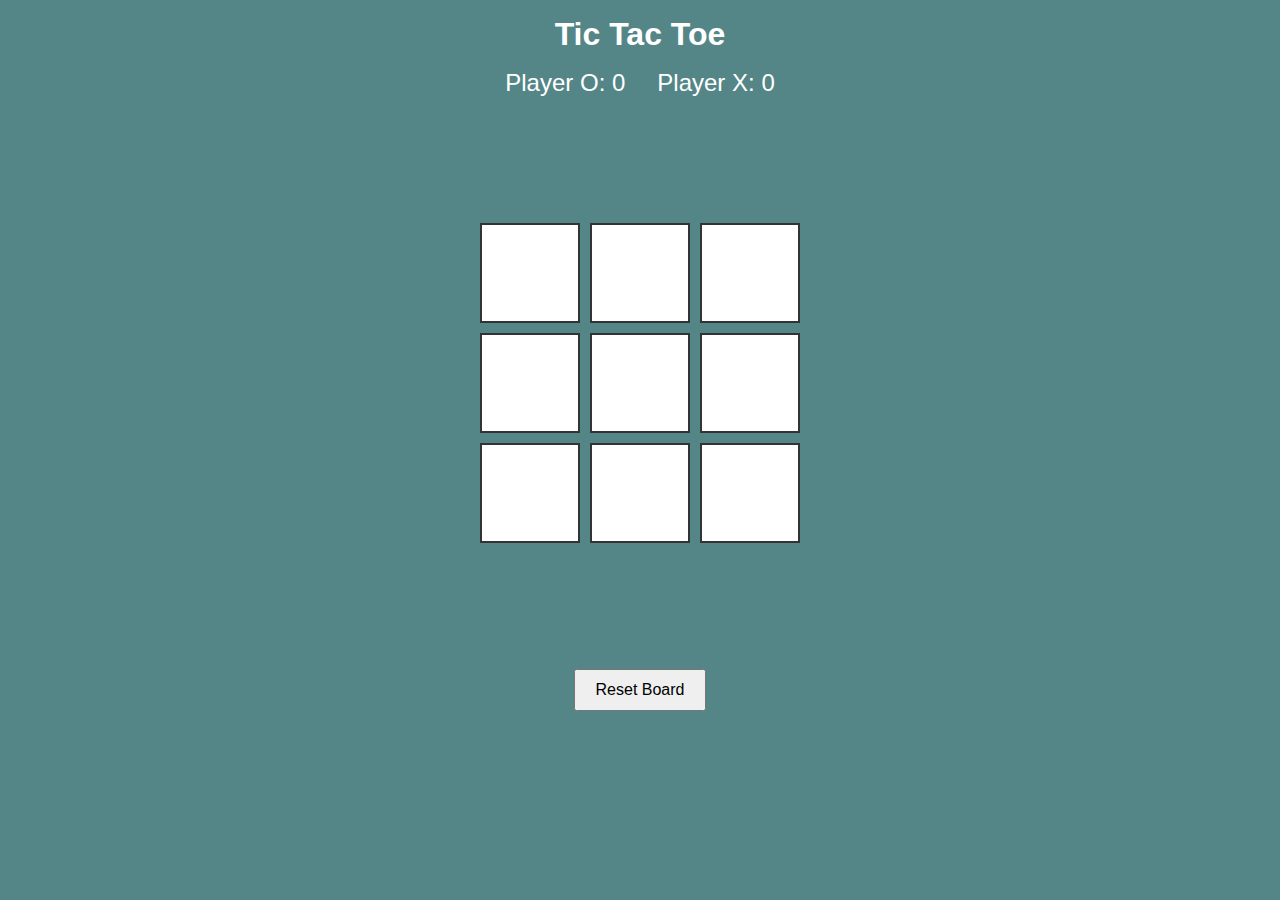
<file: index.html>
<!DOCTYPE html>
<html lang="en">
<head>
    <meta charset="UTF-8">
    <meta name="viewport" content="width=device-width, initial-scale=1.0">
    <title>Tic-Tac-Toe with Scoreboard</title>
    <link rel="stylesheet" href="style.css">
</head>
<body>
    <div class="msg-container hide">
        <p id="msg">Winner</p>
        <button id="newbtn">New Game</button>
    </div>

    <main>
        <h1>Tic Tac Toe</h1>

        <div class="scoreboard">
            <p>Player O: <span id="scoreO">0</span></p>
            <p>Player X: <span id="scoreX">0</span></p>
        </div>

        <div class="container">
            <div class="game">
                <button class="box"></button>
                <button class="box"></button>
                <button class="box"></button>
                <button class="box"></button>
                <button class="box"></button>
                <button class="box"></button>
                <button class="box"></button>
                <button class="box"></button>
                <button class="box"></button>
            </div>
        </div>

        <button id="reset">Reset Board</button>
    </main>

    <script src="script.js"></script>
</body>
</html>
</file>
<file: style.css>
* {
    margin: 0;
    padding: 0;
    box-sizing: border-box;
}

body {
    background-color: #548687;
    text-align: center;
    font-family: Arial, sans-serif;
}

h1 {
    margin: 1rem;
    color: white;
}

.scoreboard {
    display: flex;
    justify-content: center;
    gap: 2rem;
    margin-bottom: 1rem;
    color: white;
    font-size: 1.5rem;
}

.container {
    height: 60vh;
    display: flex;
    justify-content: center;
    align-items: center;
}

.game {
    display: grid;
    grid-template-columns: repeat(3, 100px);
    grid-gap: 10px;
}

.box {
    width: 100px;
    height: 100px;
    background-color: white;
    border: 2px solid #333;
    font-size: 2.5rem;
    cursor: pointer;
}

#reset,
#newbtn {
    margin-top: 1rem;
    padding: 10px 20px;
    font-size: 1rem;
    cursor: pointer;
}

#msg {
    color: white;
    font-size: 2rem;
}

.msg-container {
    margin-top: 1rem;
}

.hide {
    display: none;
}
</file>
